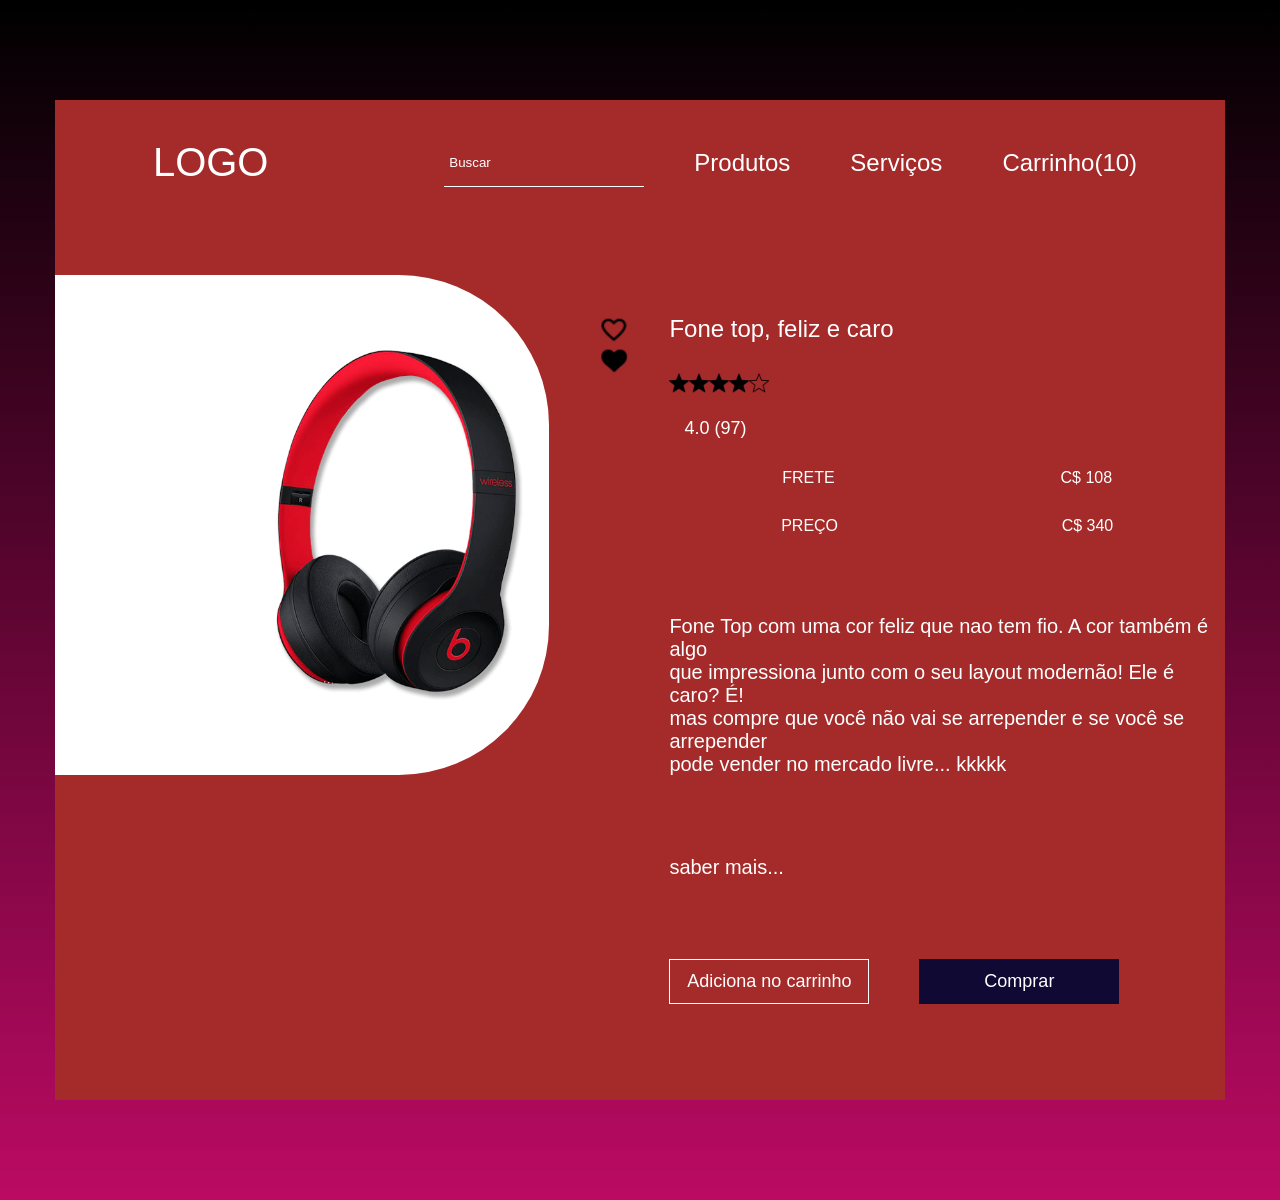
<file: index.html>
<!DOCTYPE html>
<html lang="en">

<head>
    <meta charset="UTF-8">
    <meta name="viewport" content="width=device-width, initial-scale=1.0">
    <meta http-equiv="X-UA-Compatible" content="ie=edge">
    <link rel="stylesheet" href="./style.css">
    <title>layout</title>
</head>

<body>
    <aside>
        <header>
            <div class="lg-principal">
                <h1>LOGO</h1>
            </div>
            <section class="end">
                <div class="flex-line">
                    <input type="text" placeholder="Buscar">
                </div>
                <div class="opç-center">
                    <h2>Produtos</h2>
                    <h2>Serviços</h2>
                    <h2>Carrinho(10)</h2>
                </div>
            </section>
        </header>
        <main>
            <div class="fone-png">
                <img src="./imagens/Fone-de-ouvido-Beats-Studio3-Wireless-Apple-preto-vermelho.png" alt="">
            </div>
            <div class="coraçoes">
                <img src="./logo/icons8-gostei-preenchido-24.png" alt="">
                <img src="./logo/icons8-gostei-preenchido-26.png" alt="">
            </div>
            <section class="descrition">
                <h2>Fone top, feliz e caro</h2>
                <div class="estrelas">
                    <img src="./imagens/icons8-estrela-50.png" alt="">
                    <img src="./imagens/icons8-estrela-50.png" alt="">
                    <img src="./imagens/icons8-estrela-50.png" alt="">
                    <img src="./imagens/icons8-estrela-50.png" alt="">
                    <img src="./imagens/icons8-estrela-50 (1).png" alt="">
                </div>
                <div class="avaliaçao">
                    <h2>4.0 (97)</h2>
                </div>
                <div class="preços">
                    <p>FRETE</p>
                    <p id="preço2">C$ 108</p>
                </div>
                <div class="preços">
                    <p>PREÇO</p>
                    <p id="preço2">C$ 340</p>
                </div>
                <div class="descrition-fone">
                    <p>
                        Fone Top com uma cor feliz que nao tem fio. A cor também é algo <br>
                        que impressiona junto com o seu layout modernão! Ele é caro? É! <br>
                        mas compre que você não vai se arrepender e se você se arrepender <br>
                        pode vender no mercado livre... kkkkk
                    </p>
                </div>
                <div class="descrition-fone">
                    <p>saber mais...</p>
                </div>
                <div class="botoes-line">
                    <button id="botao1" > Adiciona no carrinho </button>
                    <button id="botao2">Comprar</button>
                </div>
            </section>
        </main>
    </aside>
</body>

</html>
</file>
<file: style.css>
*{
    margin: 0;
    padding: 0;
}
body{
    height: 100%;
    background-image: linear-gradient(to bottom, rgb(0, 0, 0), rgb(187, 10, 99));
    background-size: 100%;
    background-repeat: no-repeat;
    display: flex;
    justify-content: center;
    margin: 100px;
}
body aside{
    height: 1000px;
    width: 150vh;
    background-color:brown;
}
body aside header{
    display: flex;
    justify-content: space-around;
    align-items: center;
}
body aside header .lg-principal h1{
    color: white;
    font-family: 'Gill Sans', 'Gill Sans MT', Calibri, 'Trebuchet MS', sans-serif;
    font-size: 40px;
    font-weight: lighter;
    margin: 40px;
}
body aside header .end{
    display: flex;
    justify-content: space-between;
}
body aside header .flex-line{
    display: flex;
    justify-content: space-around;
}
body aside header .flex-line input{
    background-color: brown;
    border: none;
    border-bottom:1px rgb(255, 255, 255) solid; 
    outline: none;
    margin: 20px;
    width: 200px;
}
body aside header .flex-line input::-webkit-input-placeholder{
    color:rgb(255, 255, 255);
    padding: 5px; 
    
}
body aside header .opç-center{
    display: flex;
}
body aside header .opç-center h2{
    color: white;
    font-family: 'Gill Sans', 'Gill Sans MT', Calibri, 'Trebuchet MS', sans-serif;
    font-weight: lighter;
    padding: 30px;
}
body aside main{
    height: 100vh;
    display: flex;
    /* background-color: aqua; */
}
body aside main .fone-png{
    height: 500px;
    width: 550px;
    border-radius: 0px 150px 150px 0px;
    background-color: white;
    margin-top:50px;
    display: flex;
    justify-content: flex-end;
    align-items: center;
}
body aside main .fone-png img{
    height: 350px;
    margin: 20px;
}
body aside main .coraçoes{
    margin: 90px 0px 0px 50px;
}
body aside main .coraçoes img{
    display: block;
    height: 30px;
}
body aside main .descrition{
    margin:90px 0px 0px 40px;
}
body aside main .descrition h2{
    color: white;
    font-family: 'Gill Sans', 'Gill Sans MT', Calibri, 'Trebuchet MS', sans-serif;
    font-weight: lighter;
}
body aside main .descrition .estrelas{
    display: flex;
    margin-top: 30px;
}
body aside main .descrition .estrelas img{
    height: 20px;
}
body aside main .descrition .avaliaçao{
    margin: 25px 0px 0px 15px; 
    font-size: 12px;
    color: rgb(197, 197, 197);
}
body aside main .descrition .preços {
    display: flex;
    justify-content: space-around;
    margin-top: 30px;
    
}
body aside main .descrition .preços p{
    color: white;
    font-family: 'Gill Sans', 'Gill Sans MT', Calibri, 'Trebuchet MS', sans-serif;
    font-weight: lighter;
}
body aside main .descrition .descrition-fone{
    margin-top: 80px; 
}
body aside main .descrition .descrition-fone p{
    color: white;
    font-family: 'Gill Sans', 'Gill Sans MT', Calibri, 'Trebuchet MS', sans-serif;
    font-weight: lighter;
    font-size: 20px;
}
body aside main .descrition .botoes-line{
    display: flex;
    margin-top: 80px;
}
body aside main .descrition .botoes-line #botao1{
    background-color: brown;
    margin: 0px 50px 0px 0px;
    height: 45px;
    width: 200px;
    border: white 1px solid;
    color: white;
    font-size: 18px;
}
body aside main .descrition .botoes-line #botao2{
    background-color: rgb(15, 9, 51);
    margin: 0px 50px 0px 0px;
    height: 45px;
    width: 200px;
    border: white 1px solid;
    color: white;
    font-size: 18px;
    border: none;
}

@media (max-width: 600px){
body{
    height: 100%;
    background-image: linear-gradient(to bottom, rgb(0, 0, 0), rgb(187, 10, 99));
    background-size: 100%;
    
    }
}
</file>
